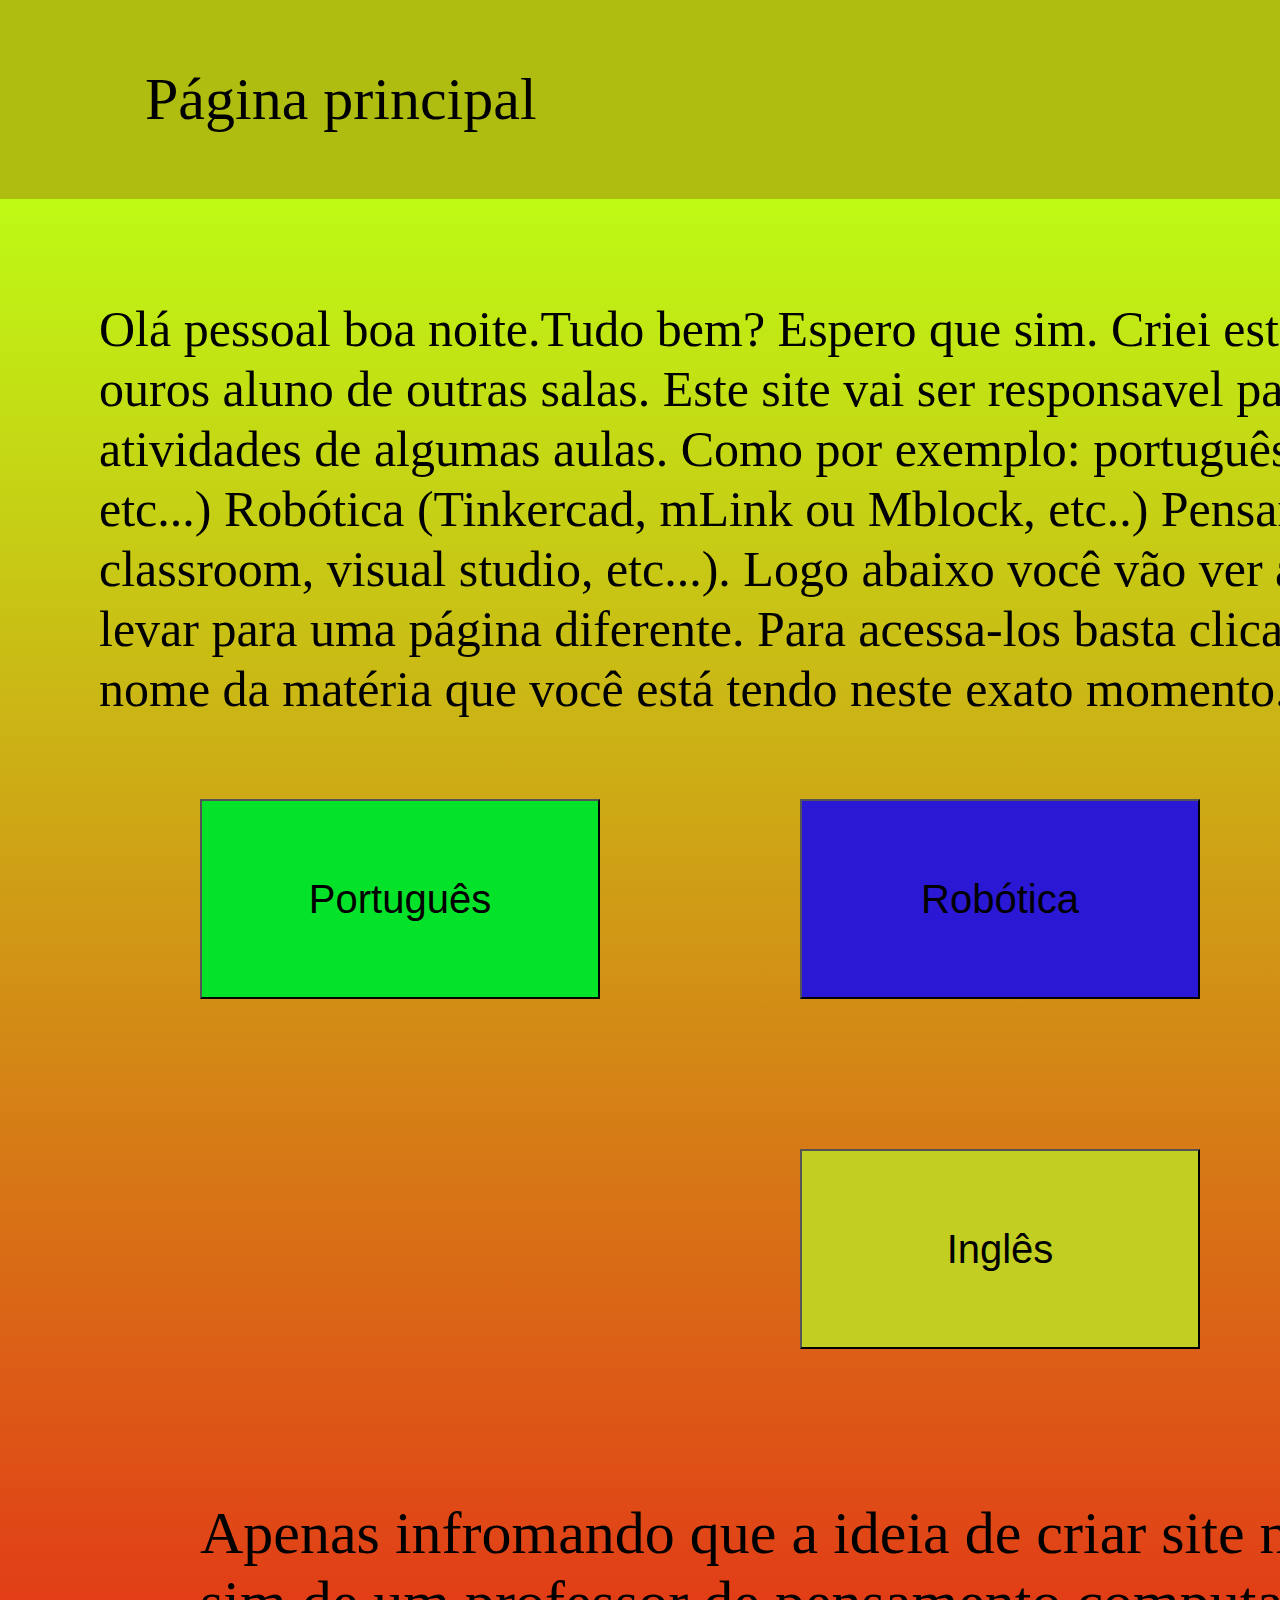
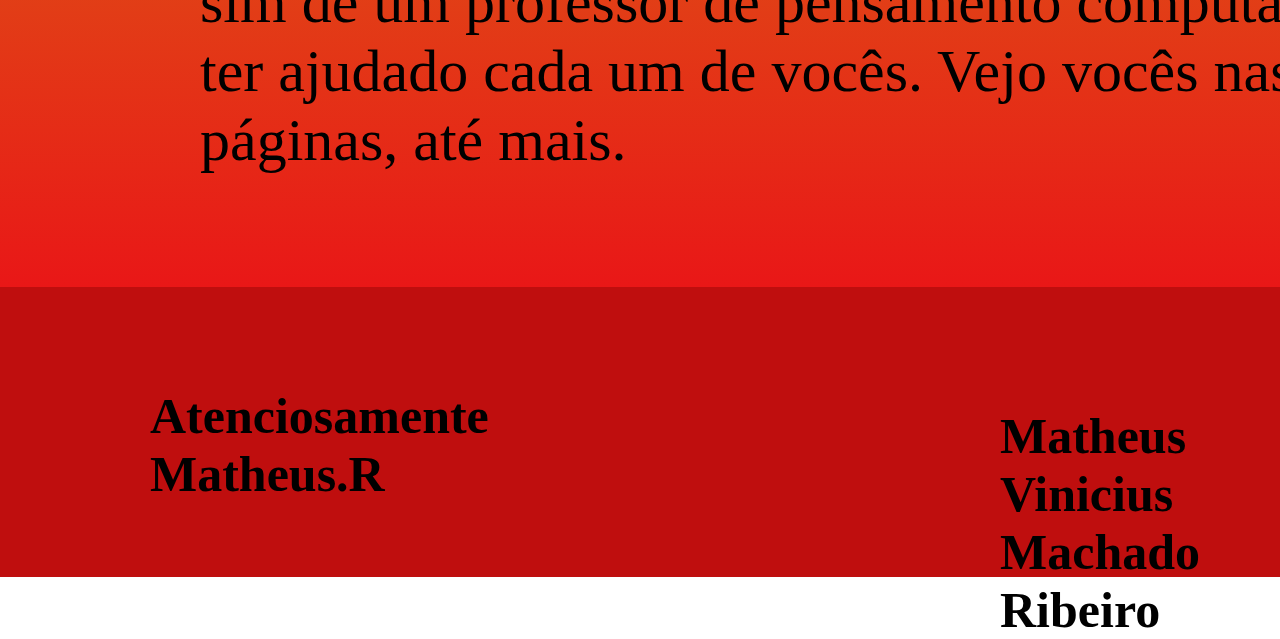
<file: index.html>
<!DOCTYPE html>
<html lang="pt-br">
<head>
    <meta charset="UTF-8">
    <meta http-equiv="X-UA-Compatible" content="IE=edge">
    <meta name="viewport" content="width=device-width, initial-scale=1.0">
    <title>Página principal</title>
    <link rel="stylesheet" href="style2.css">
</head>
<body>
    <div>
        <header id="cabeça">
            <h1 id="título">Página principal</h1>
            <h1 id="turma">2°C</h1>

        </header>


    </div>
    <div>
        <section id="corpo">
            <h3 id="texto1">Olá pessoal 
                boa noite.Tudo bem? Espero 
                que sim. Criei este site 
                para ajudar você e os ouros 
                aluno de outras salas. Este 
                site vai ser responsavel 
                para faciiitar ao logar 
                nas atividades de algumas 
                aulas. Como por exemplo: 
                português (redção paraná, 
                classroom e etc...) Robótica 
                (Tinkercad, mLink ou Mblock, 
                etc..) Pensamento 
                computacional (Alura, 
                classroom, visual 
                studio, etc...). Logo 
                abaixo você vão ver aguns 
                botões, cada botão vai te 
                levar para uma página 
                diferente. Para acessa-los 
                basta clicar no botão que está com o 
                nome da
                matéria que você está tendo 
                neste exato momento... </h3>

                <a href="Português.html"><button id="botão1">Português</button></a>
                <a href="Robótica.html"><button id="botão2">Robótica</button></a>
                <a href="Pensamento-Computacional.html"><button id="botão3">Pensamento computacional</button></a>
                <a href="Inglês.html"><button id="botão4">Inglês</button></a>
                <h3 id="texto2">Apenas infromando que a 
                    ideia de criar site não 
                    foi minha e sim de um 
                    professor de pensamento 
                    computacional. Espero ter 
                    ajudado cada um de vocês. 
                    Vejo vocês nas próximas 
                    páginas, até mais. </h3>

                
                    

        </section>
    </div>
    <div>
        <footer id="rodapé">
            <h3 id="texto3">Atenciosamente Matheus.R</h3>
            <h3 id="assinatura">Matheus Vinicius Machado Ribeiro</h3>

        </footer>
    </div>
    
</body>
</html>
</file>
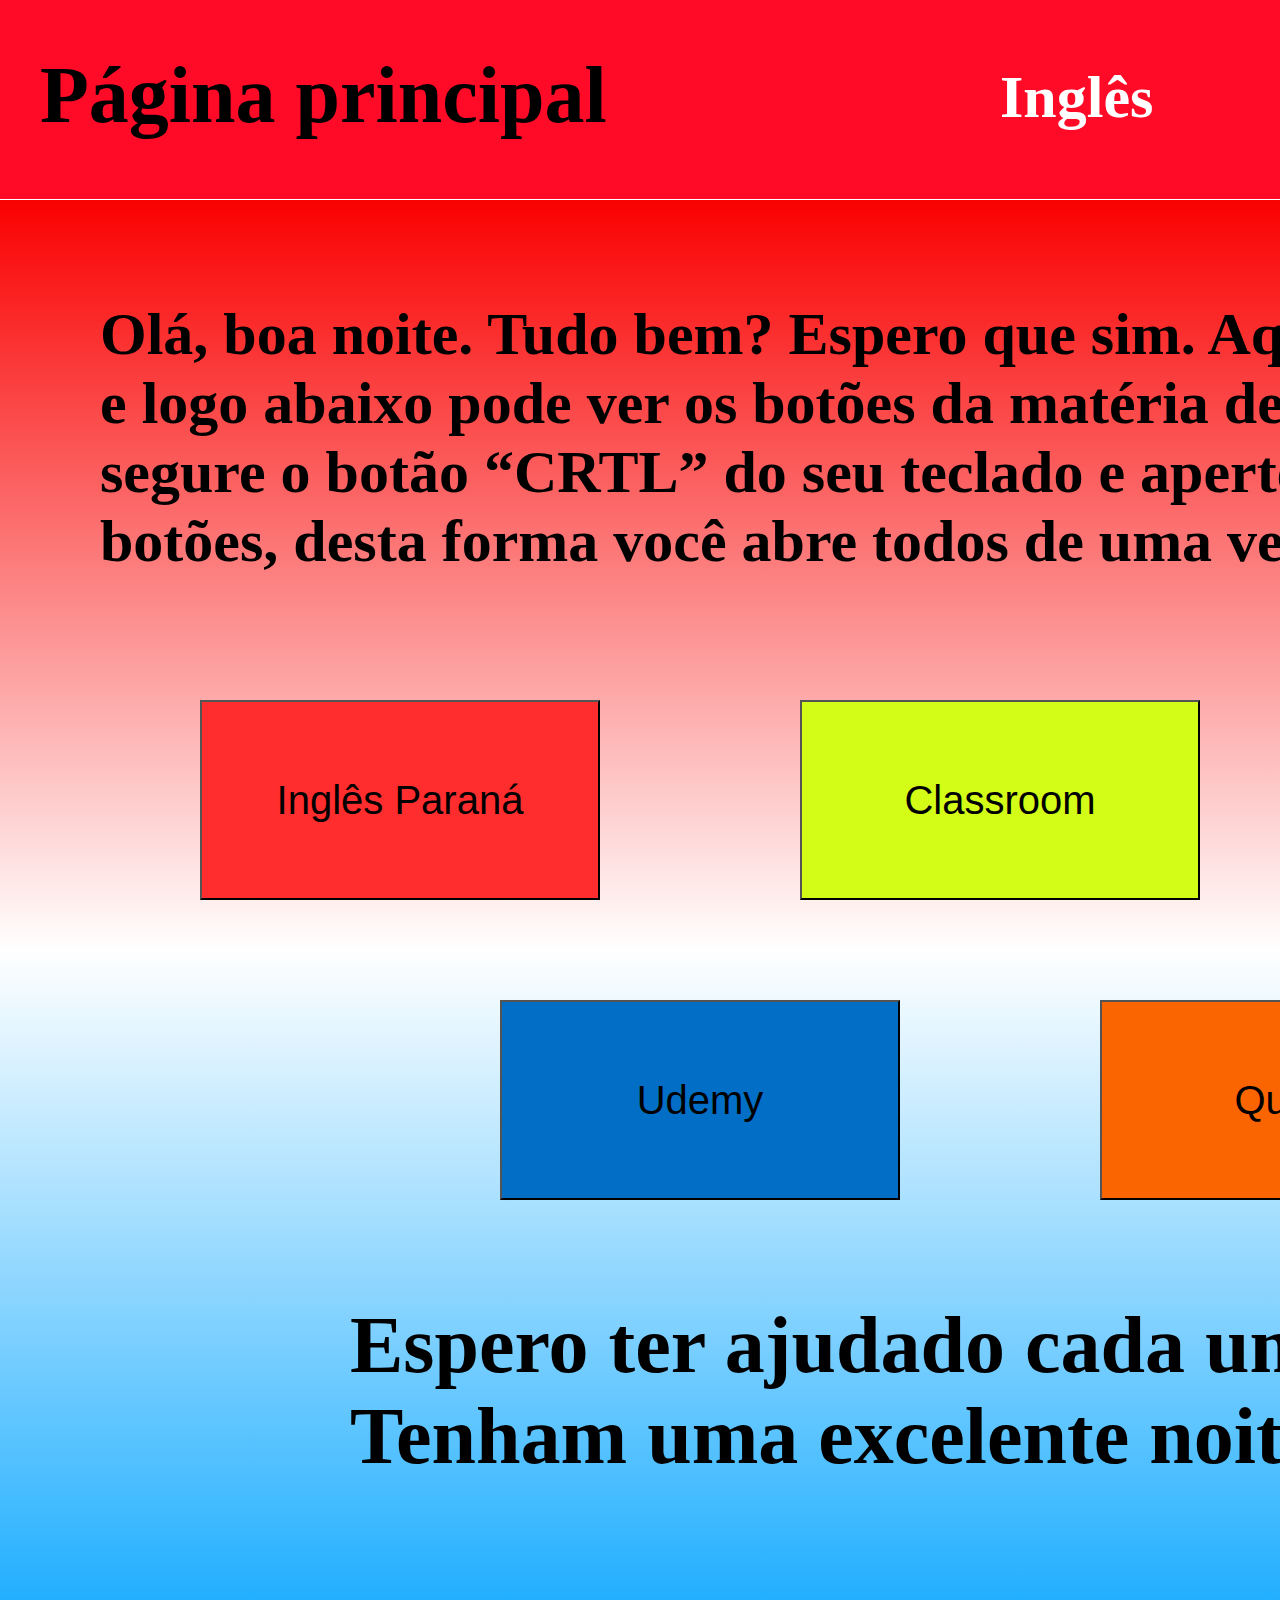
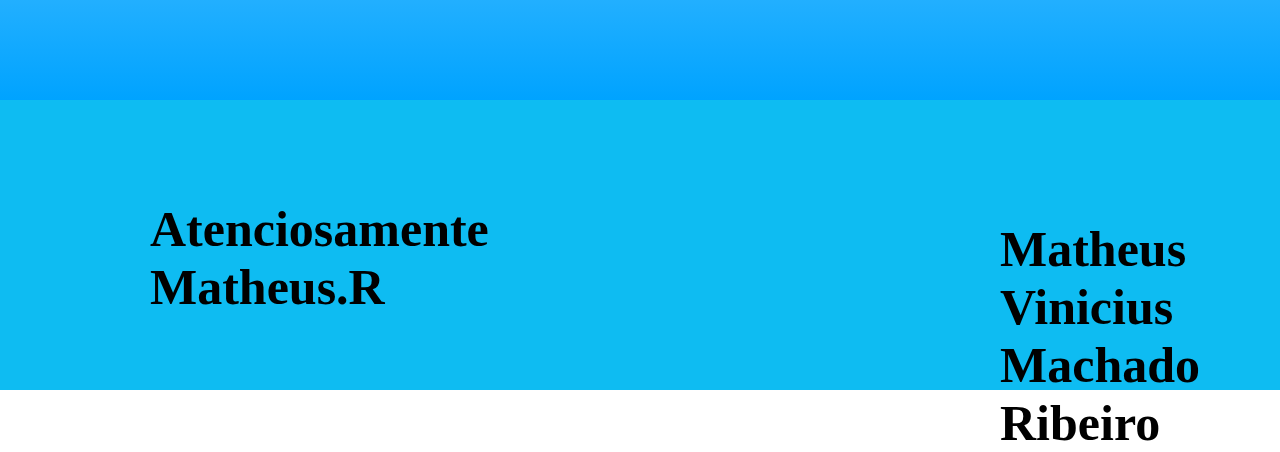
<file: Inglês.html>
<!DOCTYPE html>
<html lang="pt-br">
<head>
    <meta charset="UTF-8">
    <meta http-equiv="X-UA-Compatible" content="IE=edge">
    <meta name="viewport" content="width=device-width, initial-scale=1.0">
    <title>Inglês</title>
    <link rel="stylesheet" href="style5.css">
</head>
<body>
    <div>
        <header id="cabeça">
            <a href="página-principal.html" id="página-principal"><h1 id="principal">Página principal</h1></a>
            <h1 id="título">Inglês</h1>
            <h1 id="turma">2°C</h1>

        </header>


    </div>
    <div>
        <section id="corpo">
            <h3 id="texto1">Olá, boa noite. 
                Tudo bem? Espero que sim. 
                Aqui é a matéria de Inglês e 
                logo abaixo pode ver os 
                botões da matéria de Inglês. 
                Para acessa-los, segure o 
                botão “CRTL” do seu teclado 
                e aperte em cada um dos 
                botões, desta forma você 
                abre todos de uma vez.
            </h3>
            <a href="https://learn.corporate.ef.com/" id="Inglês Paraná"><button id="botão1">Inglês Paraná</button></a>
            <a href="https://classroom.google.com" id="Classroom"><button id="botão2">Classroom</button></a>
            <a href="https://www.duolingo.com/" id="Duolingo"><button id="botão3">Duolingo</button></a>
            <a href="https://www.udemy.com/pt " id="Udemy"><button id="botão4">Udemy</button></a>
            <a href="https://quizizz.com/join" id="Quizziz"><button id="botão5">Quizziz</button></a>
            <h3 id="texto2">Espero ter 
                ajudado cada um de 
                vocês. Tenham uma 
                excelente noite! Até mais. 
             </h3>
        </section>
    </div>
    <div>
        <footer id="rodapé">
            <h1 id="texto3">Atenciosamente
                Matheus.R
            </h1>
            <h1 id="assinatura">Matheus Vinicius Machado Ribeiro</h1>
        </footer>
    </div>
    
</body>
</html>
</file>
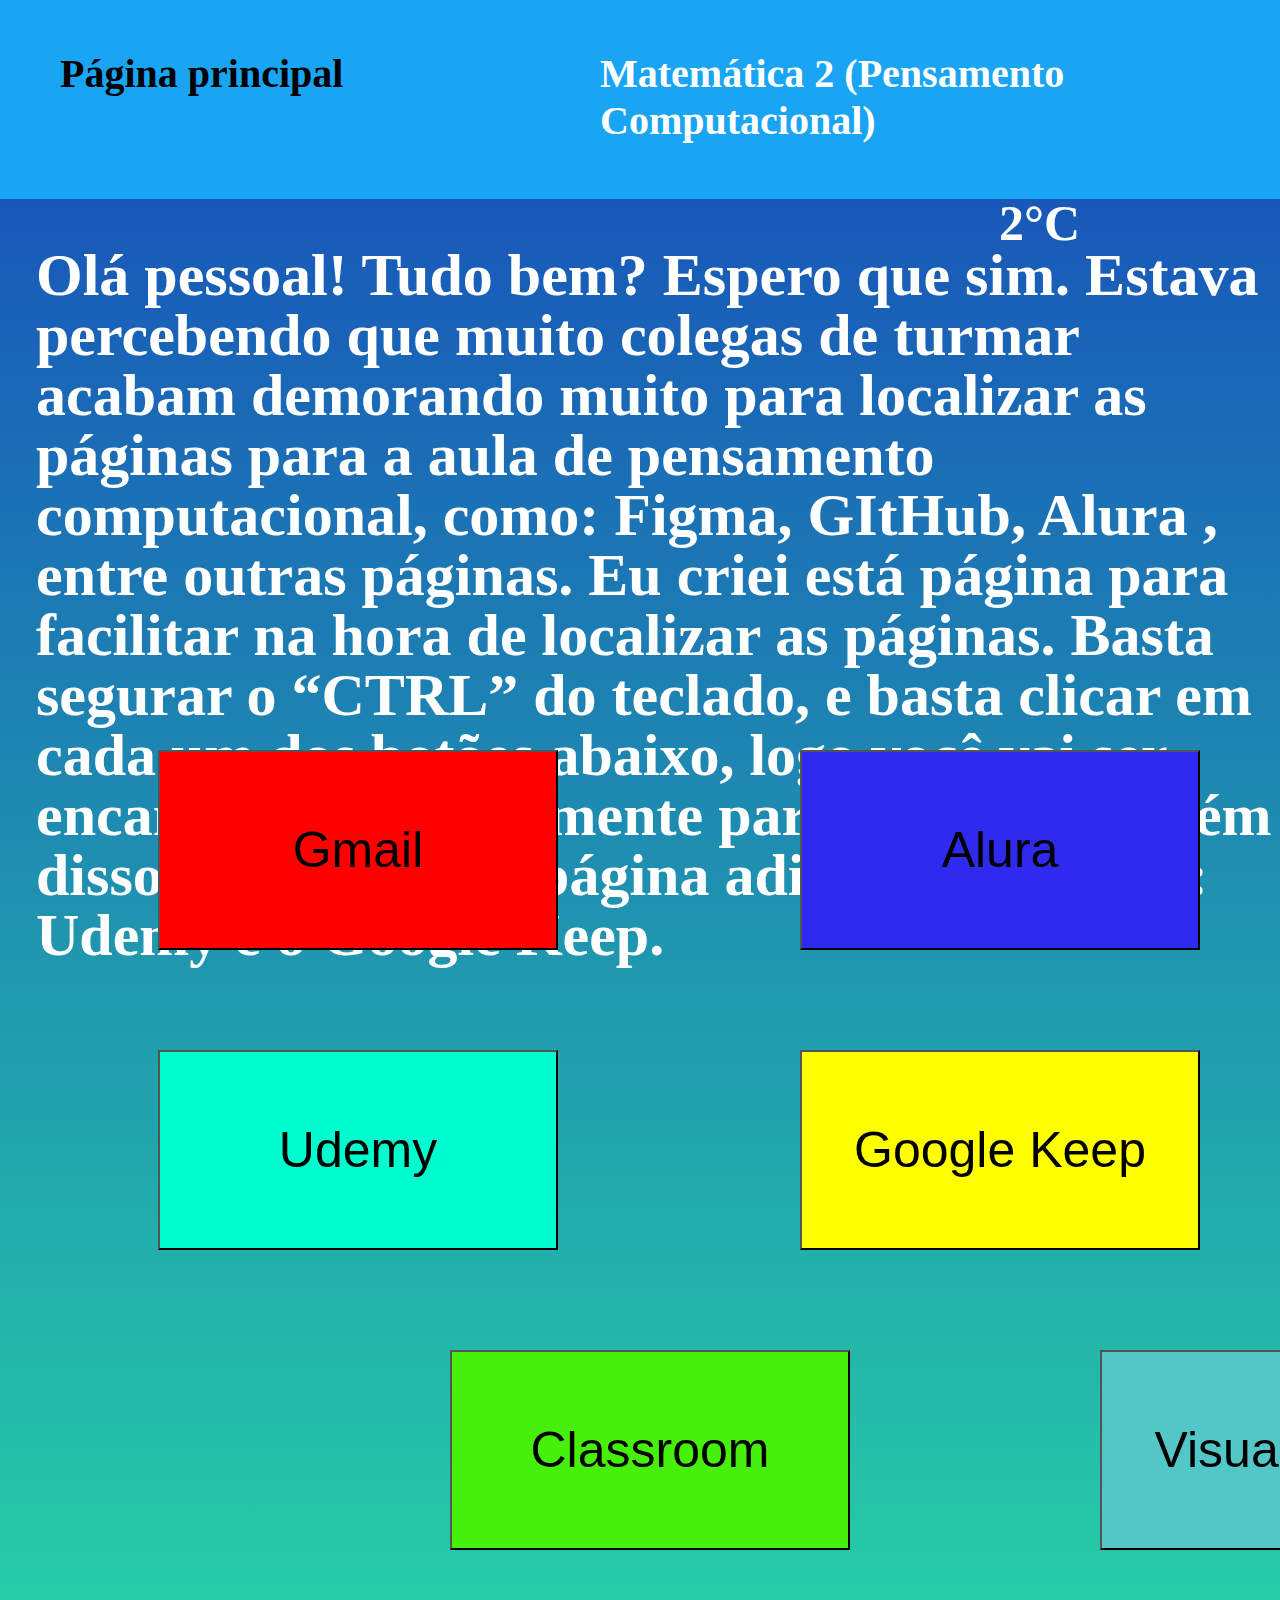
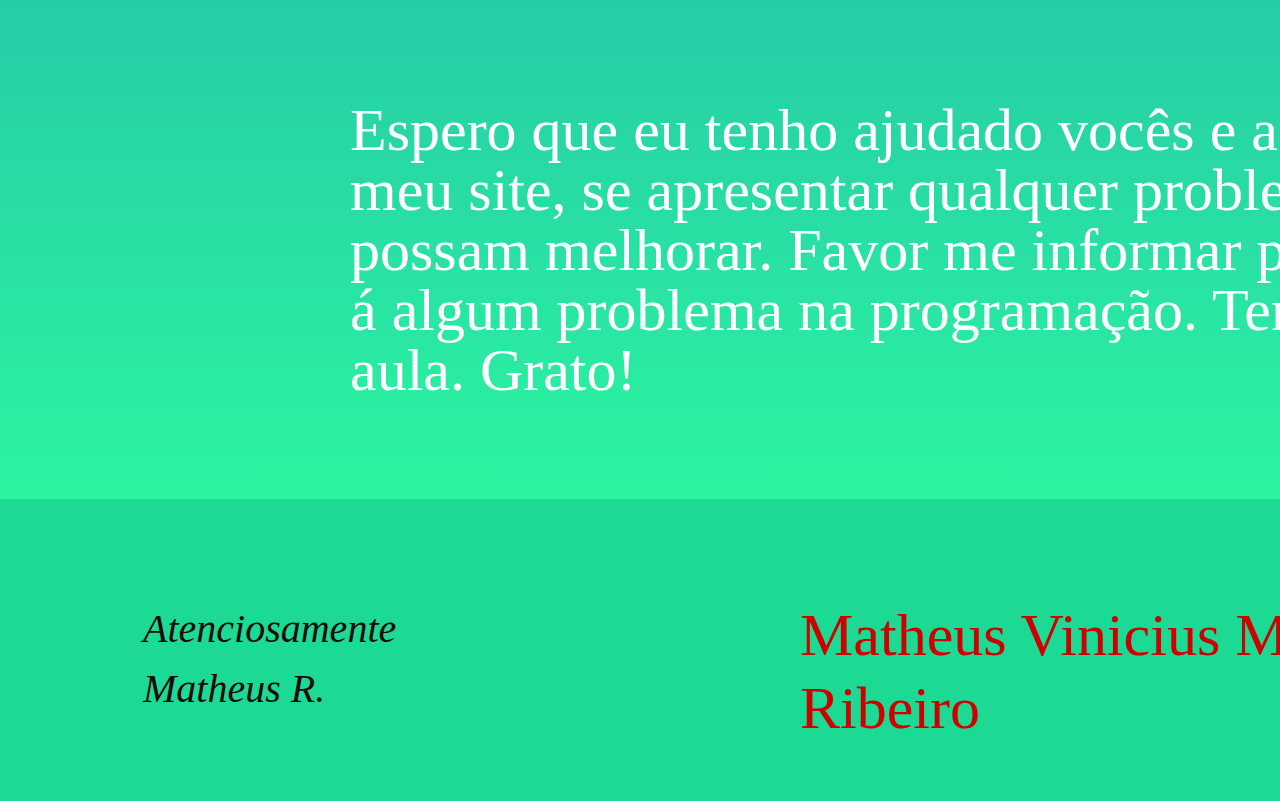
<file: Pensamento-Computacional.html>
<!DOCTYPE html>
<html lang="pt-br">
<head>
    <meta charset="UTF-8">
    <meta http-equiv="X-UA-Compatible" content="IE=edge">
    <meta name="viewport" content="width=device-width, initial-scale=1.0">
    <title>Pensamento Computacional - 2°C</title>
    <link rel="stylesheet" href="style.css">
</head>
<body>
    <div>
        <header id="cabeça">
            <a href="página-principal.html" id=""><h1 id="principal">Página principal</h1></a>
            <h1 id="título">Matemática 2 (Pensamento Computacional)</h1>
            <h1 id="turma">2°C</h1>

        </header>


    </div>
    <div id="corpo">
        <h5 id="texto1">Olá pessoal! Tudo bem? 
            Espero que sim. Estava percebendo que 
            muito colegas de turmar acabam demorando 
            muito para localizar as páginas para a 
            aula de pensamento computacional, como: 
            Figma, GItHub, Alura , entre outras 
            páginas. Eu criei está página para 
            facilitar na hora de localizar as 
            páginas. Basta segurar o “CTRL” do 
            teclado, e basta clicar em cada um dos 
            botões abaixo, logo você vai ser 
            encaminhado diretamente para as páginas, 
            além disso, deixei outras página adicionais 
            que são: Udemy e o Google Keep.  </h5>
            <a id="gmail" href="https://www.google.com/intl/pt-BR/gmail/about/"><button id="botão1">Gmail</button></a>
            <a href="https://www.alura.com.br/" id="Alura"><button id="botão2">Alura</button></a>
            <a href="https://github.com/" id="GitHub"><button id="botão3">GitHub</button></a>
            <a href="https://www.udemy.com/pt/" id="Udemy"><button id="botão4">Udemy</button></a>
            <a href="https://keep.google.com/" id="Keep"><button id="botão5">Google Keep</button></a>
            <a href="https://www.figma.com/" id="Figma"><button id="botão6">Figma</button></a>
            <a href="https://classroom.google.com/" id="Classroom"><button id="botão7">Classroom</button></a>
            <a href="https://code.visualstudio.com/" id="Visual Studio"><button id="botão8">Visual Studio</button></a>

            <h5 id="texto2">Espero que eu tenho ajudado 
                vocês e agradeço por utilizar meu site, 
                se apresentar qualquer problemas ou ideias 
                para que possam melhorar. Favor me informar 
                para que eu verifique se á algum problema na 
                programação. Tenham uma excelente aula. Grato! </h5>

    </div>
    <div>
        <footer id="rodapé">
           <h5 id="texto3">Atenciosamente 
            Matheus R.</h5>

            <h5 id="texto4">Matheus Vinicius Machado Ribeiro </h5>


        </footer>



    </div>

</body>
</html>
</file>
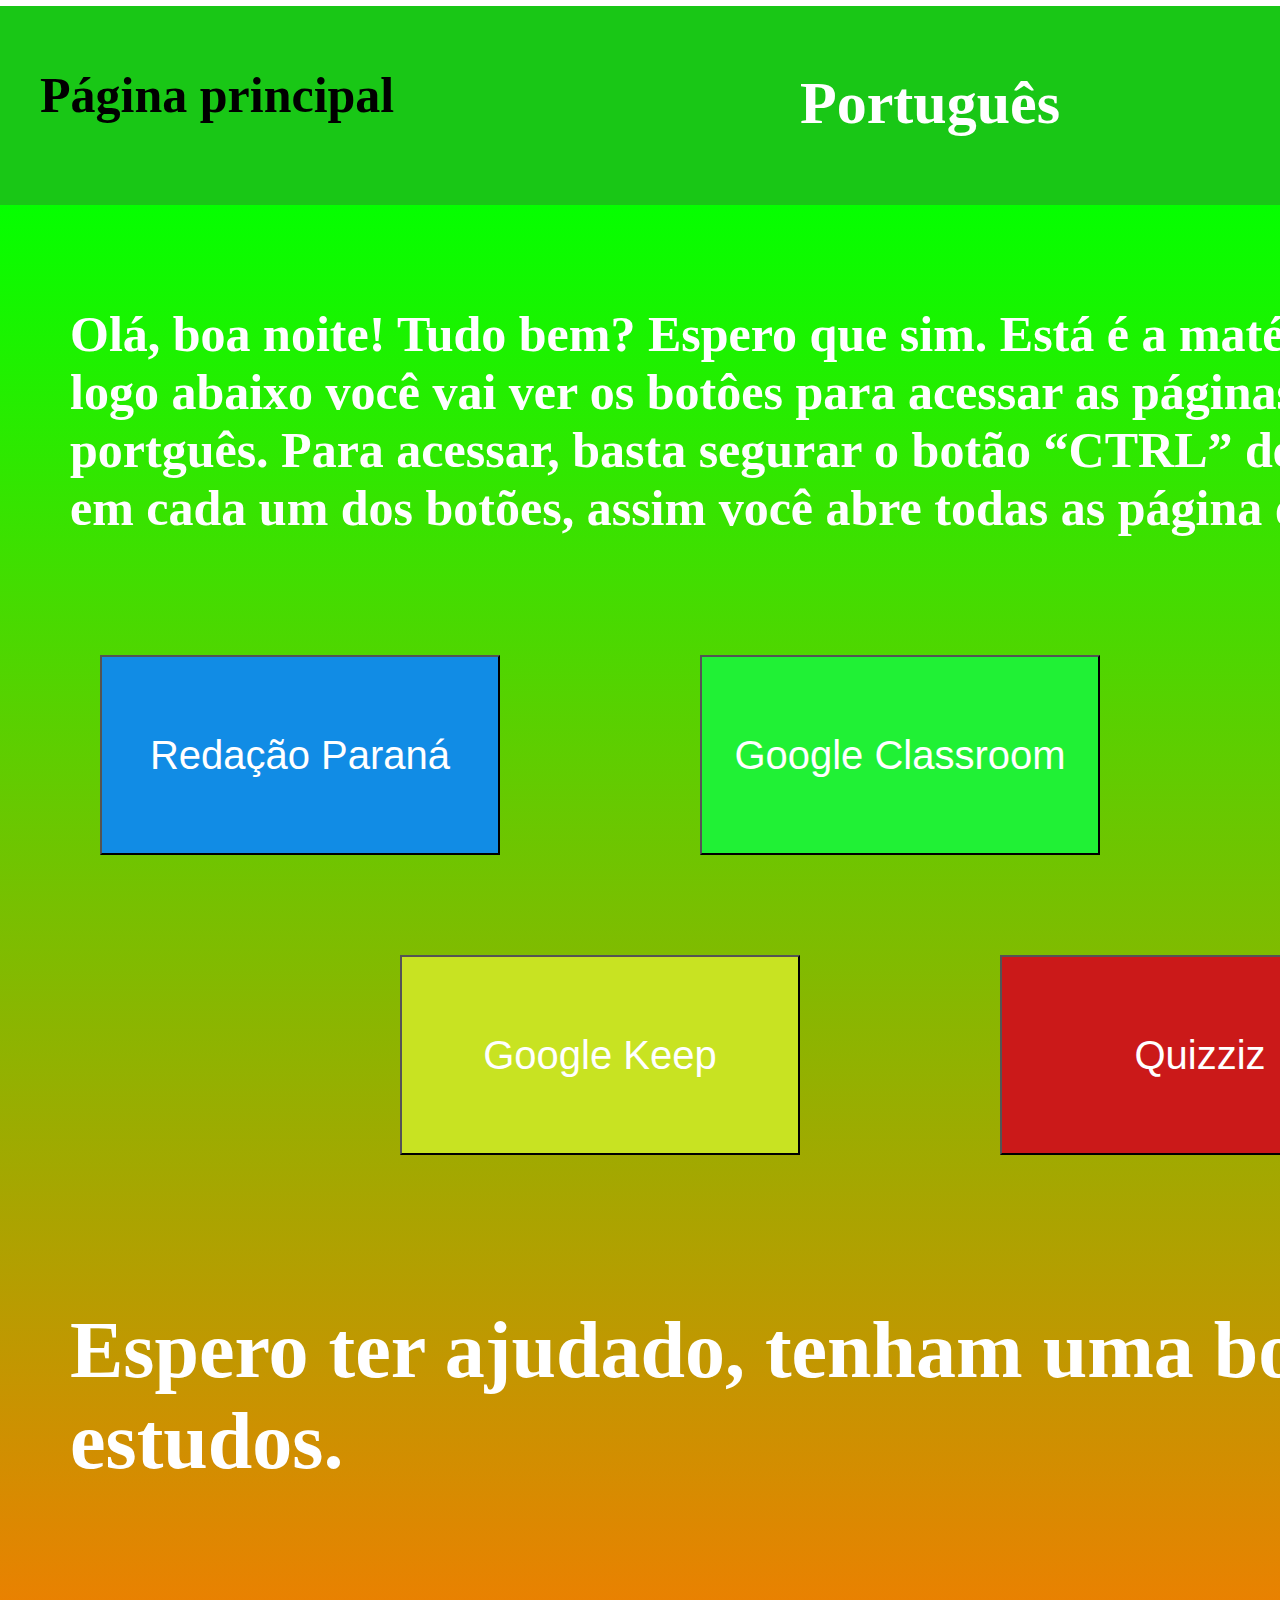
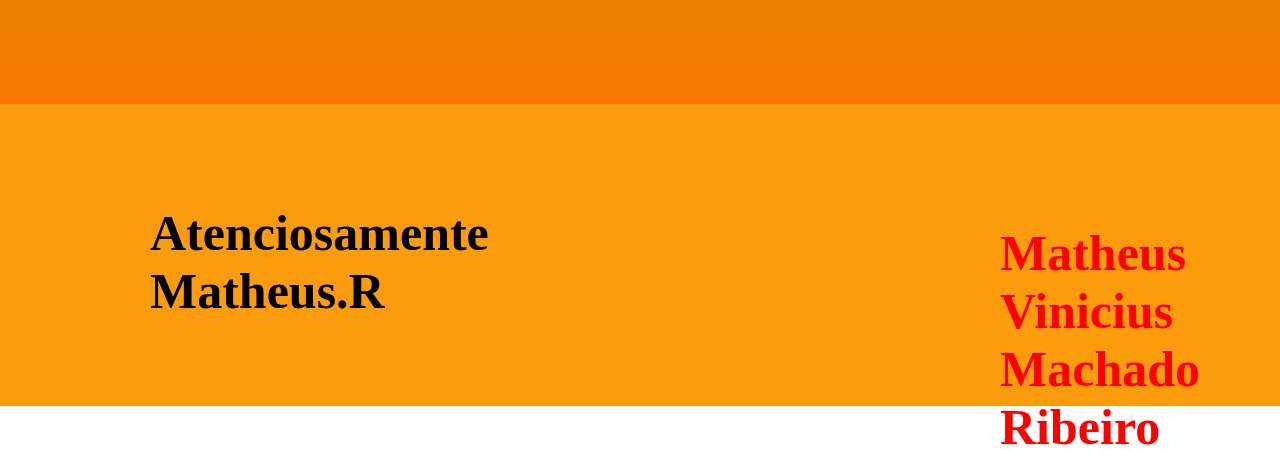
<file: Português.html>
<!DOCTYPE html>
<html lang="pt-br">
<head>
    <meta charset="UTF-8">
    <meta http-equiv="X-UA-Compatible" content="IE=edge">
    <meta name="viewport" content="width=device-width, initial-scale=1.0">
    <title>Português</title>
    <link rel="stylesheet" href="style3.css">
</head>
<body>
    <div>
        <header id="cabeça">
            <a href="página-principal.html"><h1 id="página-principal">Página principal</h1></a>
            <h1 id="título">Português</h1>
            <h1 id="turma">2°C</h1>
        </header>
    </div>
    <div>
        <section id="corpo">
            <h3 id="texto1">Olá, boa noite! Tudo bem? 
                Espero que sim. Está é a 
                matéria de português e logo 
                abaixo você vai ver os 
                botôes para acessar as 
                páginas da matéria de 
                portguês. Para acessar, 
                basta segurar o botão 
                “CTRL” de seu teclado e 
                apertar em cada um dos 
                botões, assim você abre 
                todas as página de uma vez.</h3>
                <a href="https://redacao.pr.gov.br/login" id="redação paraná "><button id="botão1">Redação Paraná</button></a>
                <a href="https://classroom.google.com/" id="Classroom"><button id="botão2">Google Classroom</button></a>
                <a href="https://leiaparana.odilo.us/" id="Leia Paraná"><button id="botão3">Leia Paraná</button></a>
                <a href="https://keep.google.com" id="Keep"><button id="botão4">Google Keep</button></a>
                <a href="https://quizizz.com" id="Quizzez"><button id="botão5">Quizziz</button></a>
                <h3 id="texto2">Espero ter ajudado, 
                    tenham uma boa noite 
                    e bons estudos.</h3>

        </section>
    </div>
    <div>
        <footer id="rodapé">
            <h1 id="texto3">Atenciosamente
                Matheus.R
            </h1>
            <h1 id="assinatura">Matheus Vinicius Machado Ribeiro</h1>
        </footer>
    </div>
    
</body>
</html>
</file>
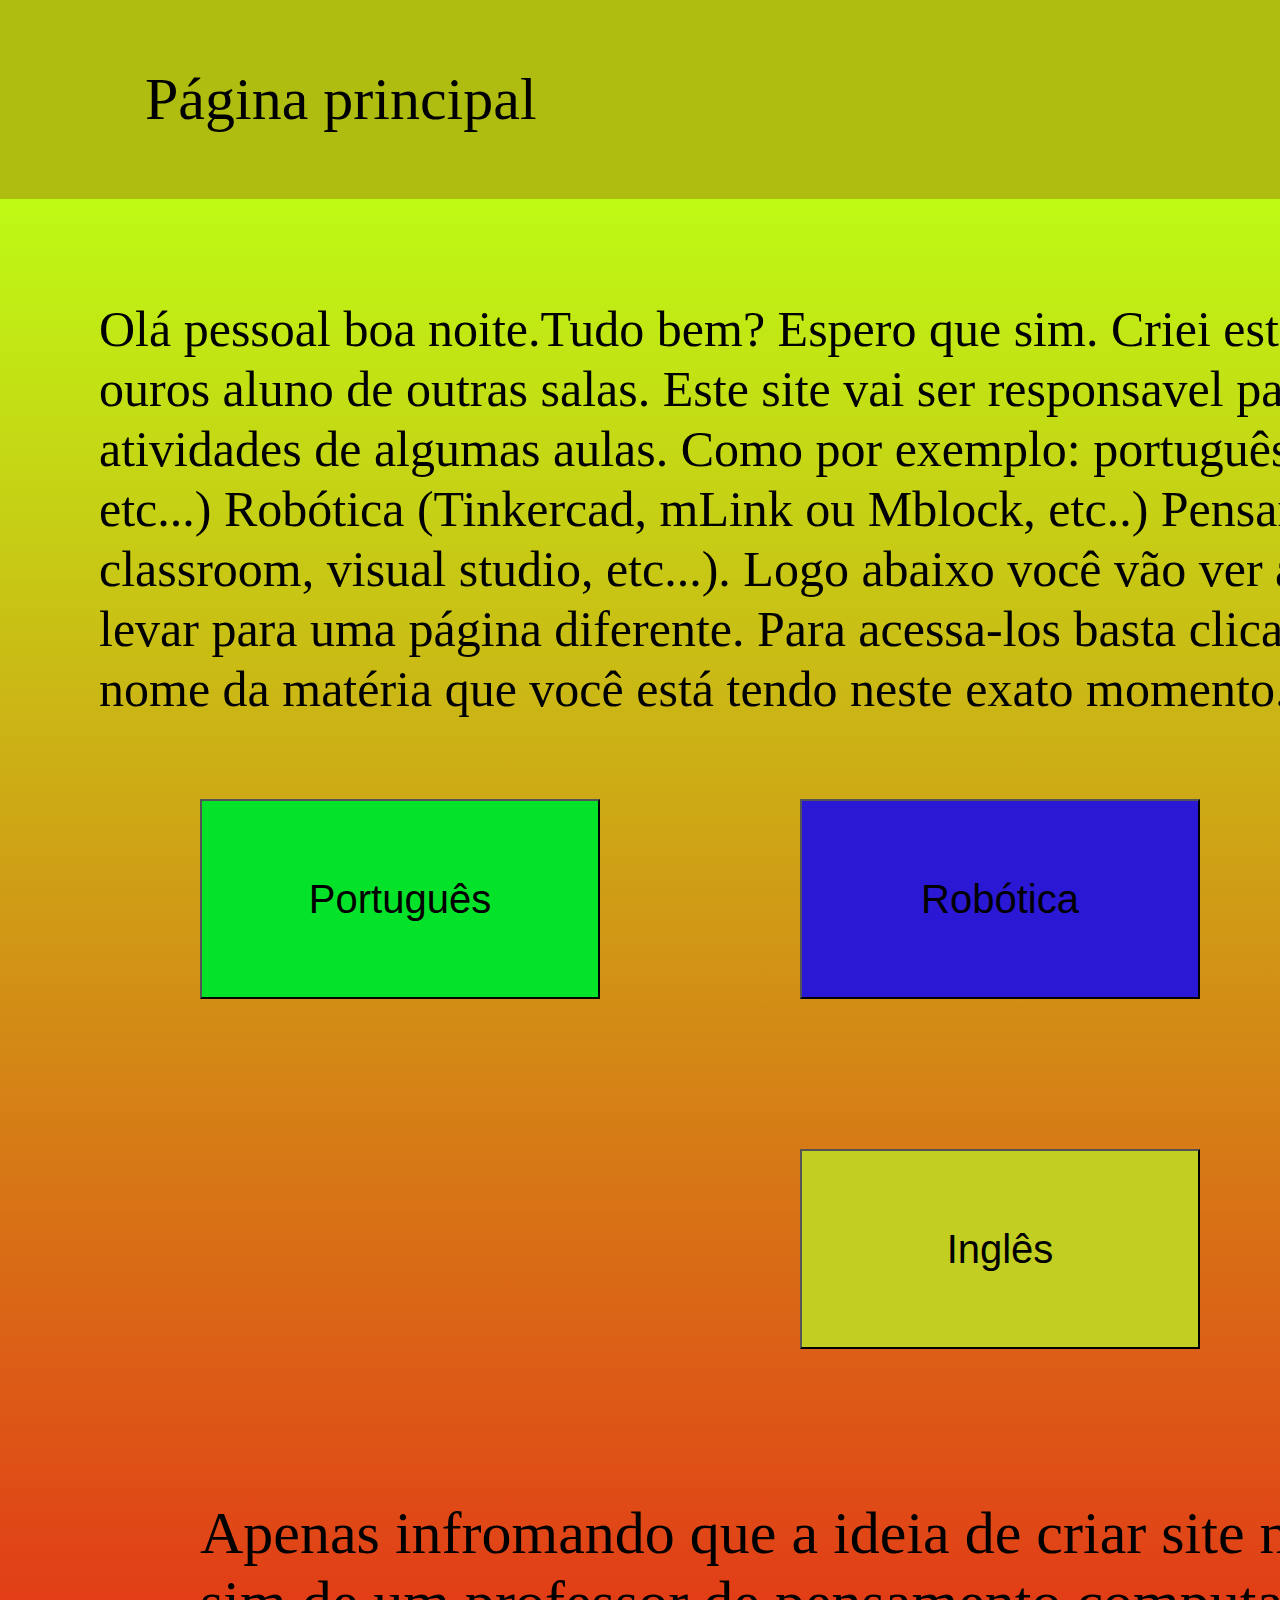
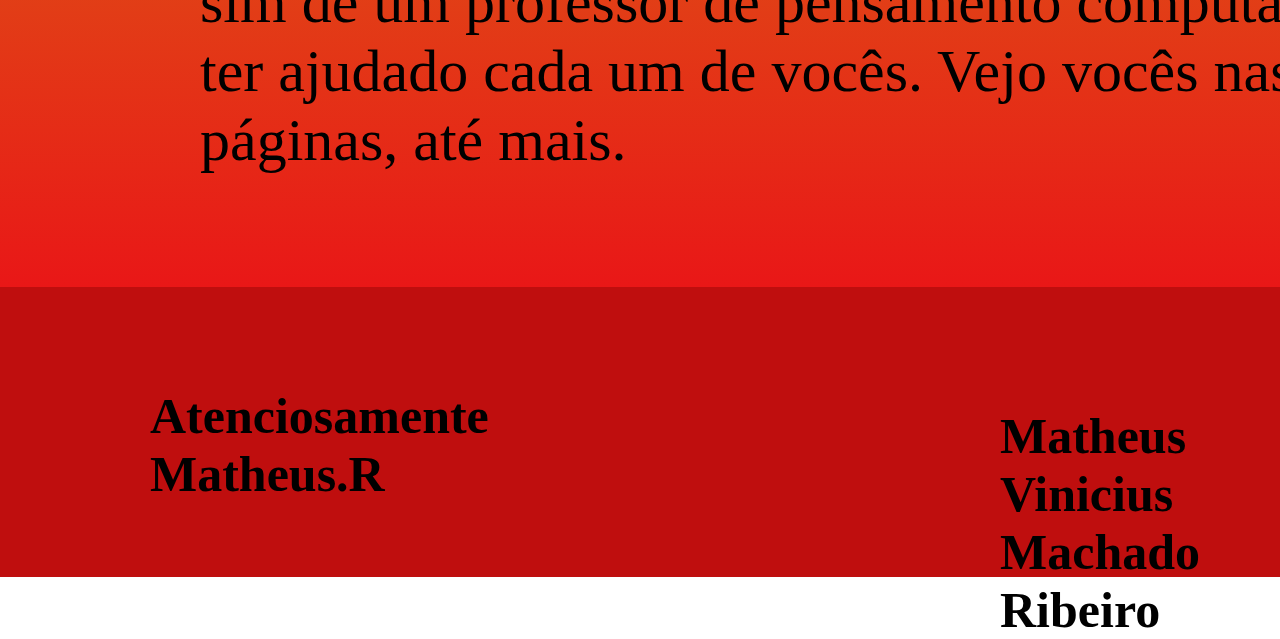
<file: página-principal.html>
<!DOCTYPE html>
<html lang="pt-br">
<head>
    <meta charset="UTF-8">
    <meta http-equiv="X-UA-Compatible" content="IE=edge">
    <meta name="viewport" content="width=device-width, initial-scale=1.0">
    <title>Página principal</title>
    <link rel="stylesheet" href="style2.css">
</head>
<body>
    <div>
        <header id="cabeça">
            <h1 id="título">Página principal</h1>
            <h1 id="turma">2°C</h1>

        </header>


    </div>
    <div>
        <section id="corpo">
            <h3 id="texto1">Olá pessoal 
                boa noite.Tudo bem? Espero 
                que sim. Criei este site 
                para ajudar você e os ouros 
                aluno de outras salas. Este 
                site vai ser responsavel 
                para faciiitar ao logar 
                nas atividades de algumas 
                aulas. Como por exemplo: 
                português (redção paraná, 
                classroom e etc...) Robótica 
                (Tinkercad, mLink ou Mblock, 
                etc..) Pensamento 
                computacional (Alura, 
                classroom, visual 
                studio, etc...). Logo 
                abaixo você vão ver aguns 
                botões, cada botão vai te 
                levar para uma página 
                diferente. Para acessa-los 
                basta clicar no botão que está com o 
                nome da
                matéria que você está tendo 
                neste exato momento... </h3>

                <a href="Português.html"><button id="botão1">Português</button></a>
                <a href="Robótica.html"><button id="botão2">Robótica</button></a>
                <a href="Pensamento-Computacional.html"><button id="botão3">Pensamento computacional</button></a>
                <a href="Inglês.html"><button id="botão4">Inglês</button></a>
                <h3 id="texto2">Apenas infromando que a 
                    ideia de criar site não 
                    foi minha e sim de um 
                    professor de pensamento 
                    computacional. Espero ter 
                    ajudado cada um de vocês. 
                    Vejo vocês nas próximas 
                    páginas, até mais. </h3>

                
                    

        </section>
    </div>
    <div>
        <footer id="rodapé">
            <h3 id="texto3">Atenciosamente Matheus.R</h3>
            <h3 id="assinatura">Matheus Vinicius Machado Ribeiro</h3>

        </footer>
    </div>
    
</body>
</html>
</file>
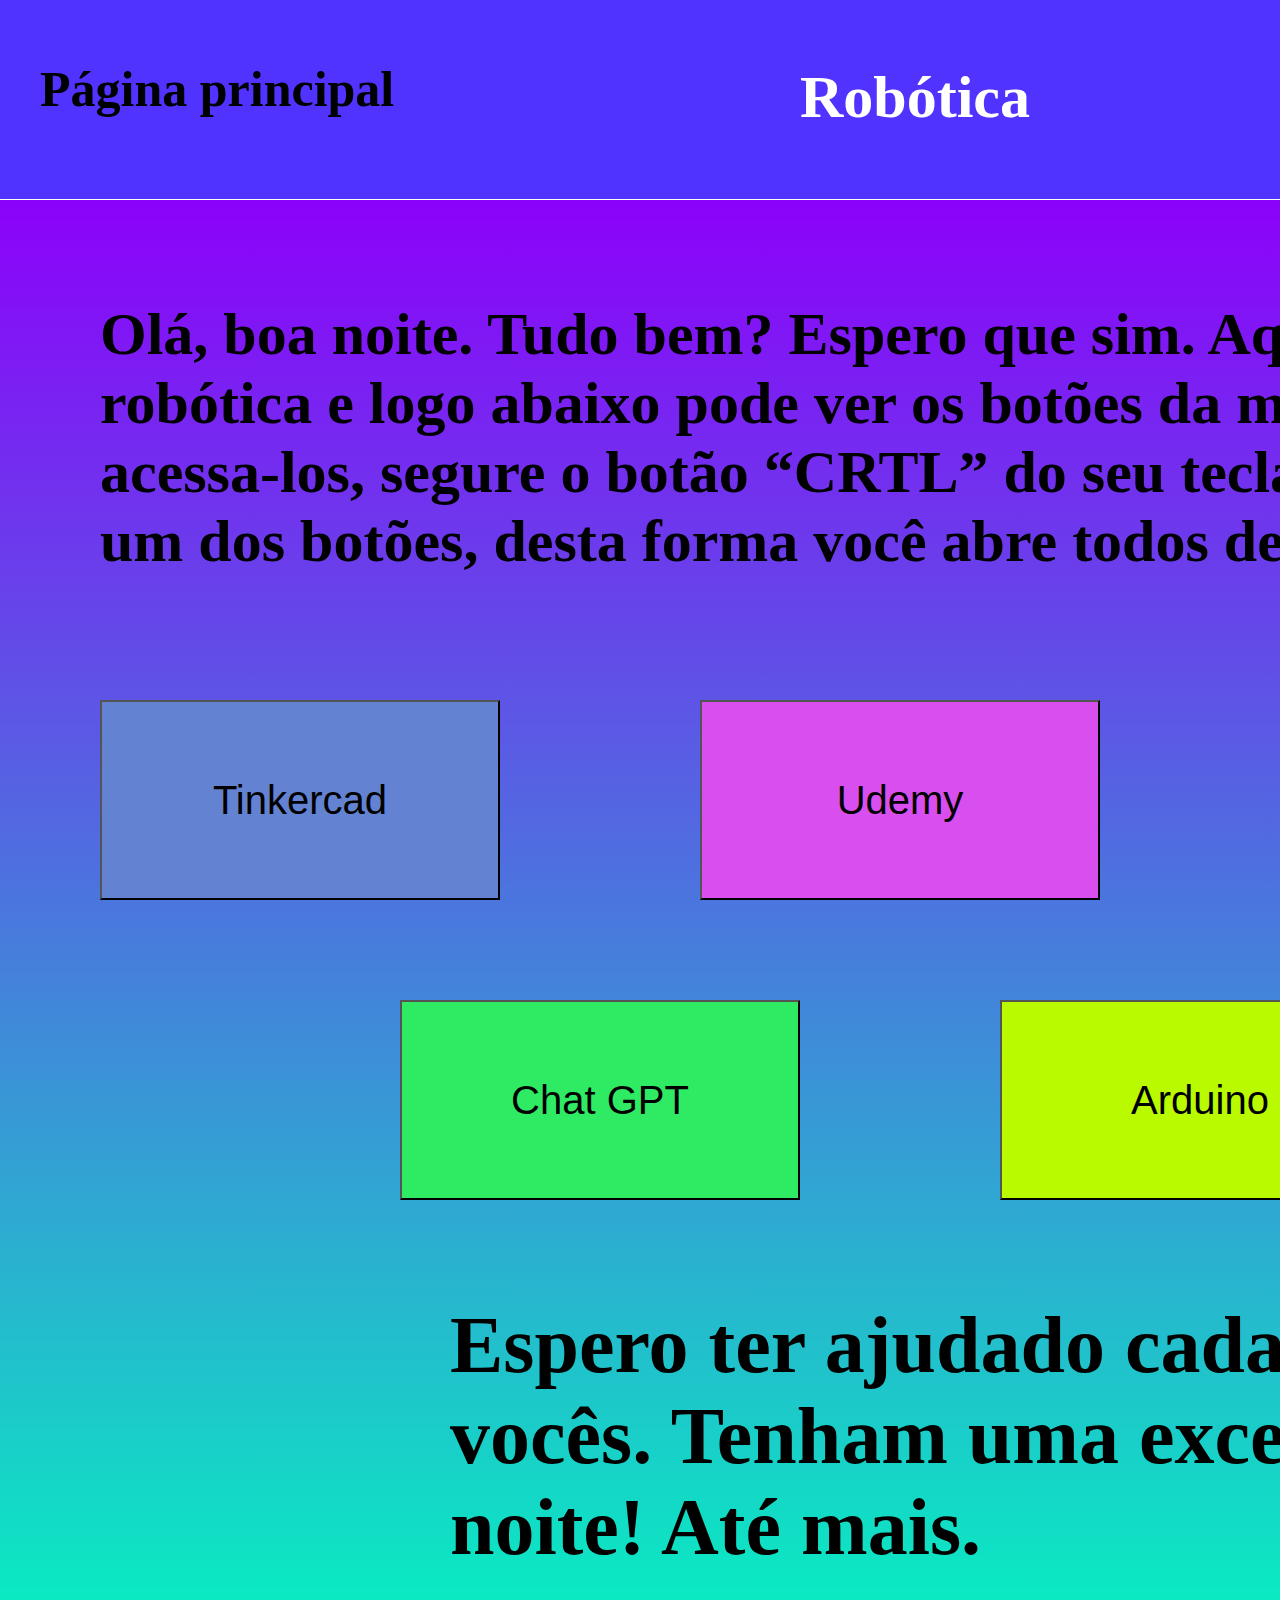
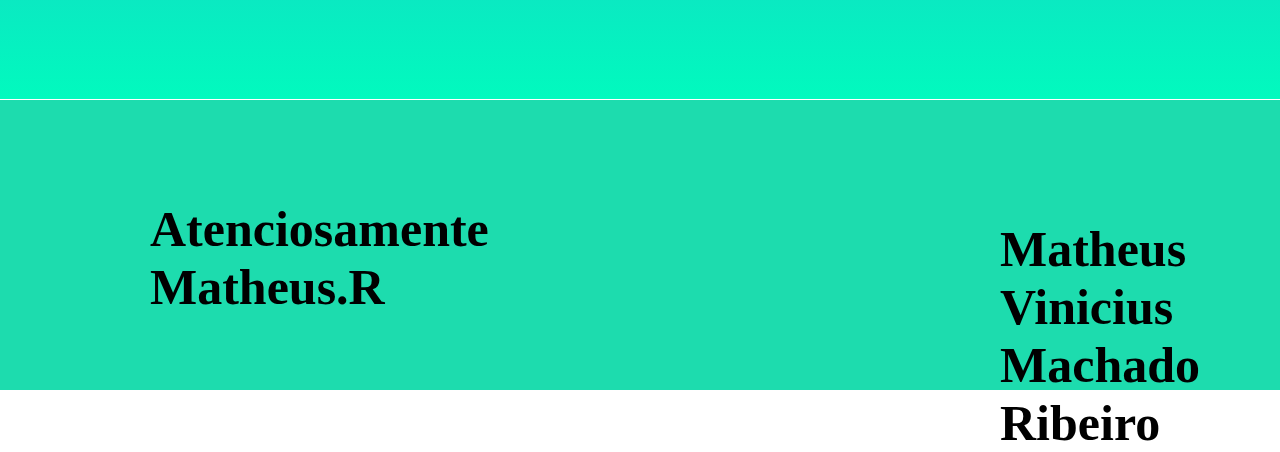
<file: Robótica.html>
<!DOCTYPE html>
<html lang="pt-br">
<head>
    <meta charset="UTF-8">
    <meta http-equiv="X-UA-Compatible" content="IE=edge">
    <meta name="viewport" content="width=device-width, initial-scale=1.0">
    <title>Robótica</title>
    <link rel="stylesheet" href="style4.css">
</head>
<body>
    <div>
        <header id="cabeça">
            <a href="página-principal.html"><h1 id="página-principal">Página principal</h1></a>
            <h1 id="título">Robótica</h1>
            <h1 id="turma">2°C</h1>
        </header>
    </div>
    <div>
        <section id="corpo">
            <h3 id="texto1">Olá, boa noite. 
                Tudo bem? Espero que sim. 
                Aqui é a matéria de robótica 
                e logo abaixo pode ver os 
                botões da matéria de robótica.
                 Para acessa-los, segure 
                 o botão “CRTL” do seu teclado 
                 e aperte em cada um dos botões,
                  desta forma você abre todos de uma vez.
            </h3>
            <a href="https://www.tinkercad.com/" id="tinkercad"><button id="botão1">Tinkercad</button></a>
            <a href="https://www.udemy.com/pt/" id="Udemy"><button id="botão2">Udemy</button></a>
            <a href="https://classroom.google.com/" id="Classroom"><button id="botão3">Classroom</button></a>
            <a href="https://openai.com/blog/chatgpt" id="Chat GPT"><button id="botão4">Chat GPT</button></a>
            <a href="https://www.arduino.cc/" id="Arduino"><button id="botão5">Arduino</button></a>
            <h3 id="texto2">Espero ter ajudado cada 
                um de vocês. Tenham uma 
                excelente noite! Até mais.  </h3>

        </section>
    </div>
    <div>
        <footer id="rodapé">
            <h1 id="texto3">Atenciosamente
                Matheus.R
            </h1>
            <h1 id="assinatura">Matheus Vinicius Machado Ribeiro</h1>
            
        </footer>
    </div>
    
</body>
</html>
</file>
<file: style2.css>
*{
    margin: 0;
    padding: 0;
} #cabeça{
    position: absolute;
width: 100%;
height: 199px;
left: 0px;
top: 0px;
background-color: #AFBD10;
}#título{
    position: absolute;
width: 540px;
height: 70px;
left: 145px;
top: 69px;


font-weight: 500;
font-size:60px;
line-height: 60px;

color: black;
}#turma{
    position: absolute;
width: 236px;
height: 79px;
left: 1500px;
top: 69px;


font-weight: 500;
font-size: 60px;
line-height: 60px;

color: #FFFFFF;

}#corpo{
    position: absolute;
width: 100%;
height: 1688px;
left: 0px;
top: 199px;

background: linear-gradient(180deg, #BEFA14 0%, #E91717 100%);
}#texto1{
    position: absolute;
width: 1800px;
height: 623px;
left: 99px;
top: 100px;


font-weight: 500;
font-size: 50px;
line-height: 60px;

color: #000000;

}#botão1{
    position: absolute;
width: 400px;
height: 200px;
left: 200px;
top: 600px;
font-size: 40px;
background-color: #05e22a;
} a{
    text-decoration: none;
}a :hover{
    text-decoration: underline;
}#botão2{
    position: absolute;
width: 400px;
height: 200px;
left: 800px;
top: 600px;
font-size: 40px;
background-color:#2b18d4;
}#botão3{
    position: absolute;
    width: 400px;
    height: 200px;
    left: 1400px;
    top: 600px;
    font-size: 40px;
    background-color: #27b1e7;
} #botão4{
    position: absolute;
width: 400px;
height: 200px;
left: 800px;
top: 950px;
font-size: 40px;
background-color: #c2ce21;
}#texto2{
    position: absolute;
width: 1500px;
height: 320px;
left: 200px;
top: 1300px;


font-weight: 500;
font-size: 60px;

}#rodapé{
    position: absolute;
width: 100%;
height: 290px;
left: 0px;
top: 1887px;
background: #BF0E0E;
}#texto3{
    font-size: 50px;
    width: 100px;
    padding-top:100px;
    padding-left: 150px;
    position: absolute;
    

}#assinatura{
    position: absolute;
    padding-top: 120px;
    padding-left: 1000px;
    font-size: 50px;
}
</file>
<file: style5.css>
*{
    margin: 0;
    padding: 0;
}#cabeça{
    position: absolute;
width: 100%;
height: 199px;
left: 0;

background: #FF0A27;
}#página-principal{
    position: absolute;
    margin-top: 50px;
    margin-left: 40px;
    font-size: 40px;
    color: black
    ;
    

} a{
    text-decoration: none;
} a :hover{
    text-decoration: underline;
}#título{
    position: absolute;
width: 349px;
height: 83px;
left: 1000px;
top: 60px;

font-size: 60px;
line-height: 75px;
color: white;
}#turma{
    position: absolute;
width: 269px;
height: 38px;
left: 1550px;
top: 60px;
font-size: 60px;
color: white;
} #corpo{
    position: absolute;
    background-image: linear-gradient(#FA0101, #FFFFFF, #00A3FF);
    width: 100%;
    height: 1500px;
    top: 200px;
}#texto1{
    font-size: 60px;
    width: 1800px;
    position: absolute;
    top: 100px;
    left: 100px;

}#botão1{
    position: absolute;
    top: 500px;
    width: 400px;
    height: 200px;
    left: 200px;
    background-color: #ff2d2d;
    font-size: 40px;
}#botão2{
    position: absolute;
    top: 500px;
    width: 400px;
    height: 200px;
    left: 800px;
    background-color: #d3fd16;
    font-size: 40px;

}#botão3{
    position: absolute;
    top: 500px;
    width: 400px;
    height: 200px;
    left: 1400px;
    background-color: #7eff14;
    font-size: 40px;
}#botão4{

    position: absolute;
    top: 800px;
    width: 400px;
    height: 200px;
    left: 500px;
    background-color: #036ec5;
    font-size: 40px;

}#botão5{
    position: absolute;
    top: 800px;
    width: 400px;
    height: 200px;
    left: 1100px;
    background-color: #fa6501;
    font-size: 40px;
}#texto2{
    position: absolute;
    font-size: 80px;
    top: 1100px;
    width: 1500px;
    left: 350px;
}#rodapé{
    position: absolute;
width: 100%;
height: 290px;
left: 0px;
top: 1700px;
background: #0EBCF2;
}#texto3{
    font-size: 50px;
    width: 100px;
    padding-top:100px;
    padding-left: 150px;
    position: absolute;
    

}#assinatura{
    position: absolute;
    padding-top: 120px;
    padding-left: 1000px;
    font-size: 50px;
    font-family:'Times New Roman', Times, serif;
}
</file>
<file: style.css>
*{
    margin: 0;
    padding: 0;
}

#cabeça{
    background-color: #19A5F3;
    height: 199px;
    width: 100%;
}#principal{
      position: absolute;
      color: black;
      margin-top: 50px;
      font-size: 40px ;
      margin-left: 60px;

}a :hover{
    text-decoration: underline;
    
} a{
    text-decoration: none;
}
#título{
    float: left;
    padding-top: 50px;
    padding-left: 600px;
    font-size: 40px;
    color: white;
}
#turma{
    float: right;
    padding-top: 50px;
    padding-right: 200px;
    font-size: 50px;
    color: white;

}
#corpo{
    background-image: linear-gradient(#1858B9, #2BF5A0);
    width: 100%;
    height: 1900px;
}
#texto1{
    position: absolute;
    left: 36px;
    top: 245px;

    font-size: 60px;
    line-height: 60px;
    color: white;
}
#gmail{
    position: absolute;
    width: 290px;
    height: 106px;
    left: 158px;
    top: 650px;



}
#botão1{
  background-color: red;
  height: 200px;
  width: 400px;
  font-size: 50px;
 position: absolute;
 top: 100px;

}
#botão2{
    position: absolute;
    width: 400px;
    height: 200px;
    left: 800px;
    top: 750px;
    background-color: #2F2BEE;
    font-size: 50px;
}
#botão3{
    position: absolute;
    width: 400px;
    height: 200px;
    left: 1400px;
    top: 750px;
    font-size: 50px;
    background-color: #716262;
}
#botão4{
    position: absolute;
    width: 400px;
    height: 200px;
    left: 158px;
    top: 1050px;
    font-size: 50px;
    background-color: #00FDCF;
}
#botão5{
    position: absolute;
    width: 400px;
    height: 200px;
    left: 800px;
    top: 1050px;
    font-size: 50px;
    background-color: yellow;
}
#botão6{
    position: absolute;
    width: 400px;
    height: 200px;
    left: 1400px;
    top: 1050px;
    font-size: 50px;
    background-color: pink;
} #botão7{
    position: absolute;
width: 400px;
height: 200px;
left: 450px;
top: 1350px;
font-size: 50px;
background-color: #47F00B;

}#botão8{
    position: absolute;
    width: 400px;
    height: 200px;
    left: 1100px;
    top: 1350px;
    font-size: 50px;
    background-color: #53C7C7;

}
#texto2{
    position: absolute;
width: 1500px;
height: 463px;
left: 350px;
top: 1700px;


font-weight: 500;
font-size: 60px;
line-height: 60px;
color: white;
}
#rodapé{
    position: absolute;
width: 100%;
height: 302px;
left: 0px;

background: #1CDA93;
}
#texto3{
    position: absolute;
width: 359px;
height: 160px;
left: 143px;
top: 100px;

font-family: 'Kanit';
font-style: italic;
font-weight: 500;
font-size: 40px;
line-height: 60px;

color: #170A0A;

}
#texto4{
    position: absolute;
width: 710px;
height: 97px;
left: 800px;
top: 100px;

font-family: '';
font-style: normal;
font-weight: 400;
font-size: 60px;
line-height: 73px;

color: #CE0000;
}
</file>
<file: style3.css>
*{
    margin: 0;
    padding: 0;
}#cabeça{
    position: absolute;
width: 100%;
height: 199px;
left: 0;
top: 6px;

background: #19C716;
}#página-principal{
    margin-top: 60px;
    margin-left: 40px;
    font-size: 50px;
    color: black
    ;
    

} a{
    text-decoration: none;
} a :hover{
    text-decoration: underline;
}#título{
    position: absolute;
width: 349px;
height: 83px;
left: 800px;
top: 60px;

font-size: 60px;
line-height: 75px;
color: white;
}#turma{
    position: absolute;
width: 269px;
height: 38px;
left: 1550px;
top: 60px;
font-size: 60px;
color: white;

}#corpo{
    position: absolute;
width: 100%;

height: 1499px;
top: 205px;

background: linear-gradient(180deg, #05FF00 0%, #FA7801 100%);
}#texto1{
    position: absolute;
width: 1700px;
height: 486px;
left: 70px;
top: 100px;

font-size:50px;
color: white;


}#botão1{
    position: absolute;
width: 400px;
height: 200px;
left: 100px;
top: 450px;
font-size: 40px;
background-color: #118CE5;
color: white;
}#botão2{
    position: absolute;
    width: 400px;
    height: 200px;
    left: 700px;
    top: 450px;
    color: white;
    font-size: 40px;
    background-color: #20F135;
}#botão3{
    position: absolute;
    width: 400px;
    height: 200px;
    left: 1300px;
    top: 450px;
    color: white;
    font-size: 40px;
    background-color: #C8E322;
}#botão4{
    position: absolute;
    width: 400px;
    height: 200px;
    left: 400px;
    top: 750px;
    color: white;
    font-size: 40px;
    background-color: #C8E322;

}#botão5{
    position: absolute;
    width: 400px;
    height: 200px;
    left: 1000px;
    top: 750px;
    color: white;
    font-size: 40px;
    background-color: #CB1919;

}#texto2{
    position: absolute;
width: 1700px;
height: 486px;
left: 70px;
top: 1100px;

font-size:80px;
color: white;
}#rodapé{
    position: absolute;
width: 100%;
height: 302px;

top: 1704px;

background-color: #FC9C0D;
} #texto3{
    font-size: 50px;
    width: 50px;
    position: absolute;
    left: 150px;
    top: 100px;
}#assinatura{
    position: absolute;
    font-size: 50px;
    color: red;
    left: 1000px;
    top: 120px;
}
</file>
<file: style4.css>
*{
    margin: 0;
    padding: 0;
}#cabeça{
    position: absolute;
width: 100%;
height: 199px;

background: #5033FF;
}#página-principal{
    margin-top: 60px;
    margin-left: 40px;
    font-size: 50px;
    color: black;
    

} a{
    text-decoration: none;
} a :hover{
    text-decoration: underline;
}#título{
    position: absolute;
width: 349px;
height: 83px;
left: 800px;
top: 60px;

font-size: 60px;
line-height: 75px;
color: white;
}#turma{
    position: absolute;
width: 269px;
height: 38px;
left: 1550px;
top: 60px;
font-size: 60px;
color: white;
}#corpo{
    position: absolute;
width: 100%;
height: 1499px;
top: 200px;
background: linear-gradient(180deg, #05FF00 0%, #8C01FA 0.01%, #01FABE 100%);
}#texto1{
    position: absolute;
    top: 100px;
    font-size: 60px;
    width: 1800px;
    left: 100px;

}#botão1{
    position: absolute;
    top: 500px;
    width: 400px;
    height: 200px;
    left: 100px;
    background-color: #6382D1;
    font-size: 40px;
}#botão2{
    position: absolute;
    top: 500px;
    width: 400px;
    height: 200px;
    left: 700px;
    background-color: #D84EEE;
    font-size: 40px;

}#botão3{
    position: absolute;
    top: 500px;
    width: 400px;
    height: 200px;
    left: 1300px;
    background-color: #9B0FDD;
    font-size: 40px;
}#botão4{

    position: absolute;
    top: 800px;
    width: 400px;
    height: 200px;
    left: 400px;
    background-color: #2FEB64;
    font-size: 40px;

}#botão5{
    position: absolute;
    top: 800px;
    width: 400px;
    height: 200px;
    left: 1000px;
    background-color: #B9FA01;
    font-size: 40px;

}#texto2{
    position: absolute;
    font-size: 80px;
    top: 1100px;
    width: 1100px;
    left: 450px;
} #rodapé{
    position: absolute;
width: 100%;
height: 290px;
left: 0px;
top: 1700px;
background: #1DDCAE;
}#texto3{
    font-size: 50px;
    width: 100px;
    padding-top:100px;
    padding-left: 150px;
    position: absolute;
    

}#assinatura{
    position: absolute;
    padding-top: 120px;
    padding-left: 1000px;
    font-size: 50px;
    font-family:'Times New Roman', Times, serif;
}
</file>
